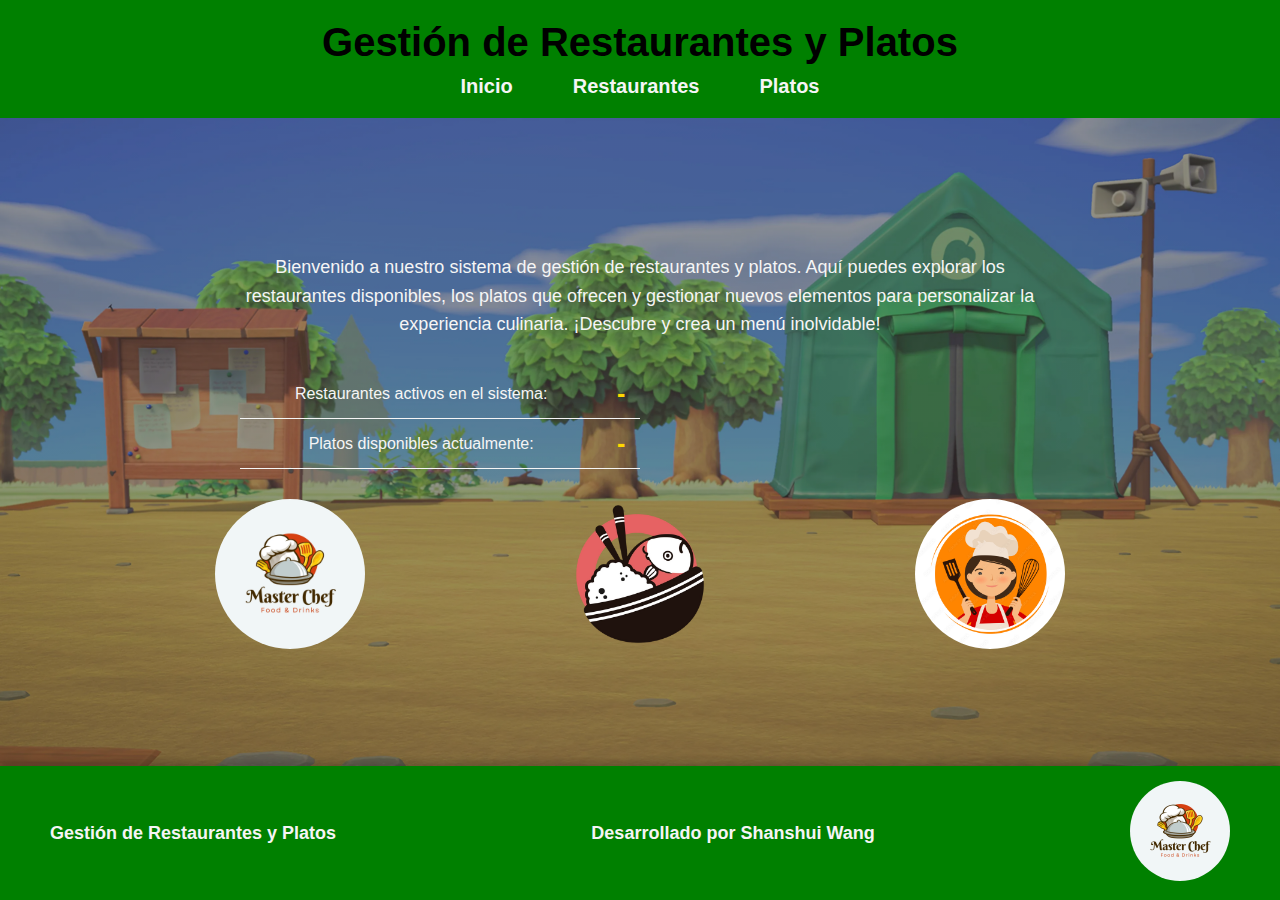
<file: index.html>
<!DOCTYPE html>
<html lang="es">

<head>
    <meta charset="UTF-8">
    <meta name="viewport" content="width=device-width, initial-scale=1.0">
    <title>Inicio</title>
    <link rel="stylesheet" href="./css/main.css">
</head>

<body>
    <div class="grid-container">
        <header>
            <h1 class="titulo">Gestión de Restaurantes y Platos</h1>
            <nav>
                <ul>
                    <li><a href="./index.html">Inicio</a></li>
                    <li><a href="./src/restaurante/listaRestaurantes.html">Restaurantes</a></li>
                    <li><a href="./src/plato/listaPlatos.html">Platos</a></li>
                </ul>
            </nav>
        </header>

        <main>
            <div>
                <p>
                    Bienvenido a nuestro sistema de gestión de restaurantes y platos. Aquí puedes explorar los
                    restaurantes disponibles, los platos que ofrecen
                    y gestionar nuevos elementos para personalizar la experiencia culinaria. ¡Descubre y crea un menú
                    inolvidable!
                </p>
                <table>
                    <tr>
                        <td>Restaurantes activos en el sistema: </td>
                        <td class="numRestaurantes">-</td> <!-- Se calculará dinámicamente desde JSON -->
                    </tr>
                    <tr>
                        <td>Platos disponibles actualmente:</td>
                        <td class="numPlatos">-</td> <!-- Se calculará dinámicamente desde JSON -->
                    </tr>
                </table>
            </div>
            <div class="logos">
                <img class="restauranteLogo" src="./img/logos/logoRestaurant.webp" alt="Logo de un Restaurante"
                    height="200px">
                <img class="platoLogo" src="./img/logos/logoPlato.webp" alt="Logo de un Plato" height="200px">
                <img class="chefLogo" src="./img/logos/logoChef.jpg" alt="Logo de Chef" height="200px">
            </div>
        </main>

        <footer>
            <h2>Gestión de Restaurantes y Platos</h2>
            <h2>Desarrollado por Shanshui Wang</h2>
            <a href="./index.html"><img class="restauranteLogo" src="./img/logos/logoRestaurant.webp"
                    alt="Logo para volver al inicio"></a>
        </footer>
    </div>
</body>

</html>
</file>
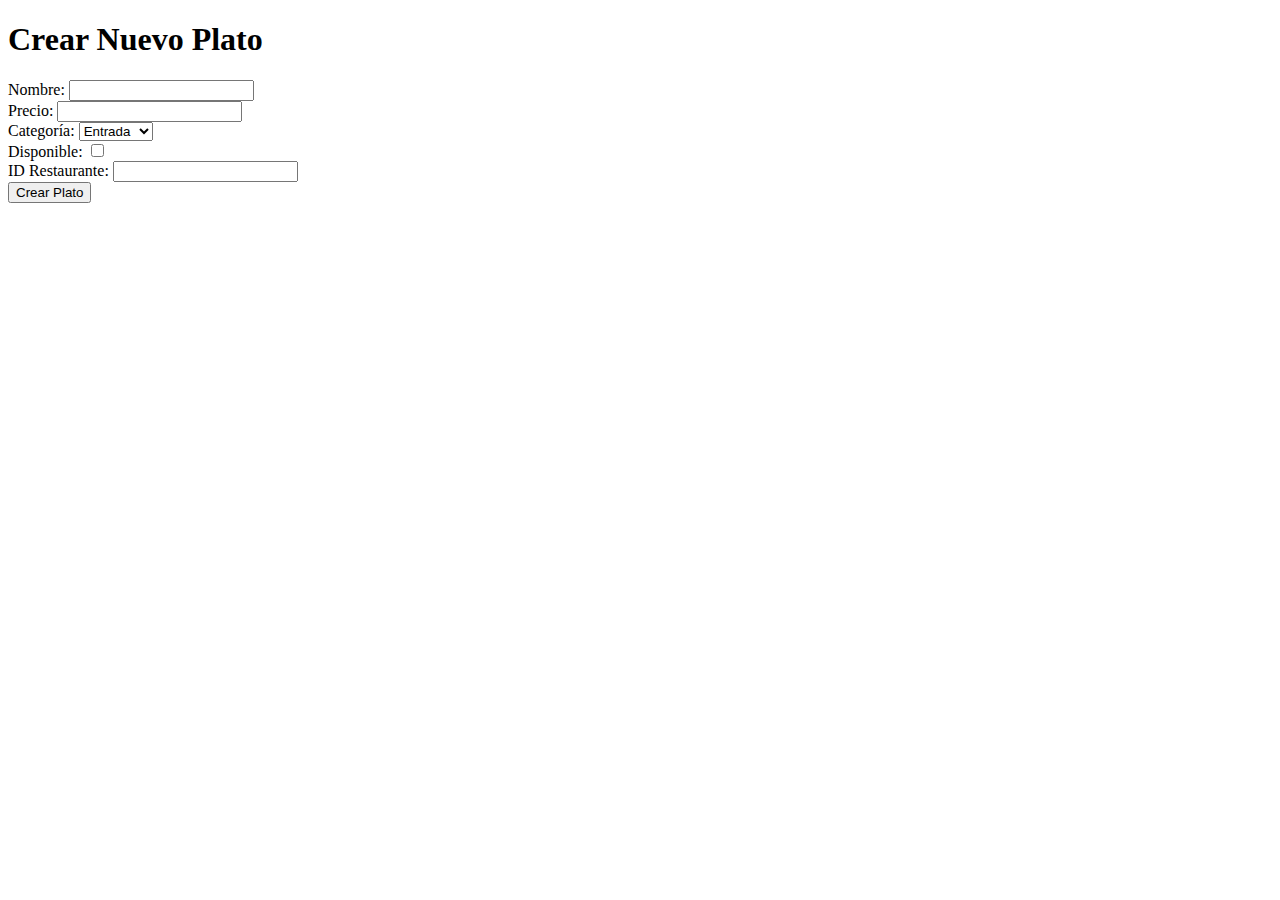
<file: src/Plato/crearPlatos.html>
<!DOCTYPE html>
<html lang="en">

<head>
    <meta charset="UTF-8">
    <title>Crear Plato</title>
</head>

<body>
    <h1>Crear Nuevo Plato</h1>
    <form id="form-crear-plato">
        <label for="nombre">Nombre:</label>
        <input type="text" id="nombre" name="nombre" required><br>

        <label for="precio">Precio:</label>
        <input type="number" id="precio" name="precio" required><br>

        <label for="categoria">Categoría:</label>
        <select id="categoria" name="categoria" required>
            <option value="Entrada">Entrada</option>
            <option value="Principal">Principal</option>
            <option value="Postre">Postre</option>
        </select><br>

        <label for="disponible">Disponible:</label>
        <input type="checkbox" id="disponible" name="disponible"><br>

        <label for="restauranteId">ID Restaurante:</label>
        <input type="number" id="restauranteId" name="restauranteId" required><br>

        <button type="submit">Crear Plato</button>
    </form>

    <script>
        import { PlatoController } from './plato/platoController.js';
        import platos from '../../assets/platos.js';

        const platoController = new PlatoController();
        platoController.cargarPlatos(platos);

        const form = document.getElementById('form-crear-plato');
        form.addEventListener('submit', (event) => {
            event.preventDefault();

            const nombre = document.getElementById('nombre').value;
            const precio = parseFloat(document.getElementById('precio').value);
            const categoria = document.getElementById('categoria').value;
            const disponible = document.getElementById('disponible').checked;
            const restauranteId = parseInt(document.getElementById('restauranteId').value);

            const nuevoPlato = window.crearPlato(nombre, precio, categoria, disponible, restauranteId);

            alert('Plato creado con éxito');
            console.log('Nuevo Plato:', nuevoPlato);
            form.reset();
        });
    </script>
</body>

</html>
</file>
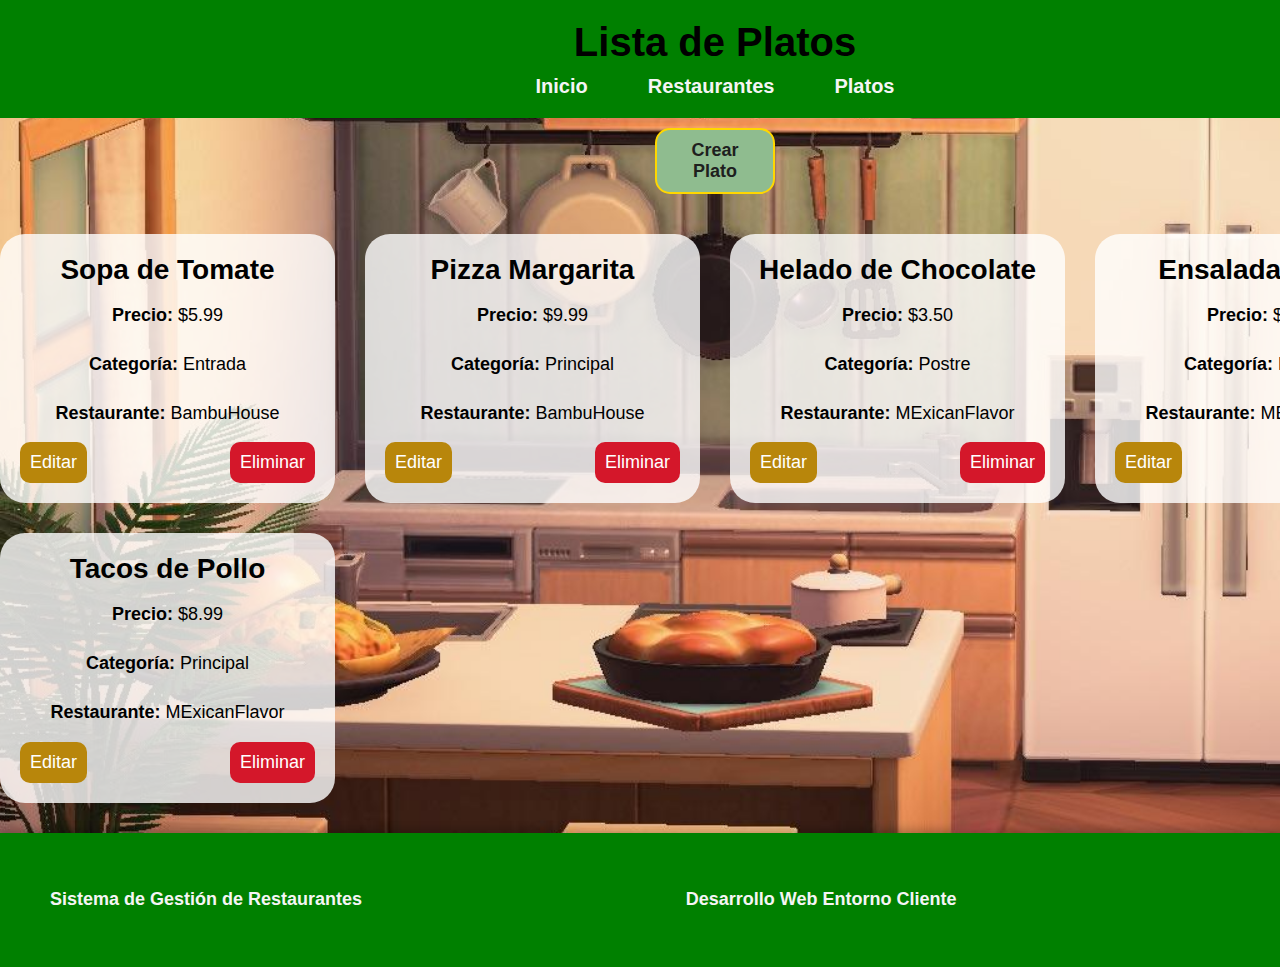
<file: src/Plato/listaPlatos.html>
<!DOCTYPE html>
<html lang="es">

<head>
    <meta charset="UTF-8">
    <meta name="viewport" content="width=device-width, initial-scale=1.0">
    <title>Platos</title>
    <link rel="stylesheet" href="../../css/main.css">
    <link rel="stylesheet" href="./plato.css">
</head>

<body>
    <div class="grid-container">
        <header>
            <h1 class="titulo">Lista de Platos
            </h1>
            <nav>
                <ul>
                    <li><a href="../../index.html">Inicio</a></li>
                    <li><a href="../restaurante/listaRestaurantes.html">Restaurantes</a></li>
                    <li><a href="./listaPlatos.html">Platos</a></li>
                </ul>
            </nav>
        </header>

        <main>
            <button class="create-btn"><a href="./crearPlatos.html">Crear Plato</a></button>
            <div class="platos-list">
                <!-- Aquí se insertará dinámicamente la lista de platos -->
            </div>
        </main>

        <footer>
            <h2>Sistema de Gestión de Restaurantes</h2>
            <h2>Desarrollo Web Entorno Cliente</h2>
            <a href="../../index.html"><img class="restauranteLogo" src="../../img/logos/logoRestaurant.webp"
                    alt="Logo Restaurante"></a>
        </footer>
    </div>
    <script type="module" src="platoController.js"></script>
</body>

</html>
</file>
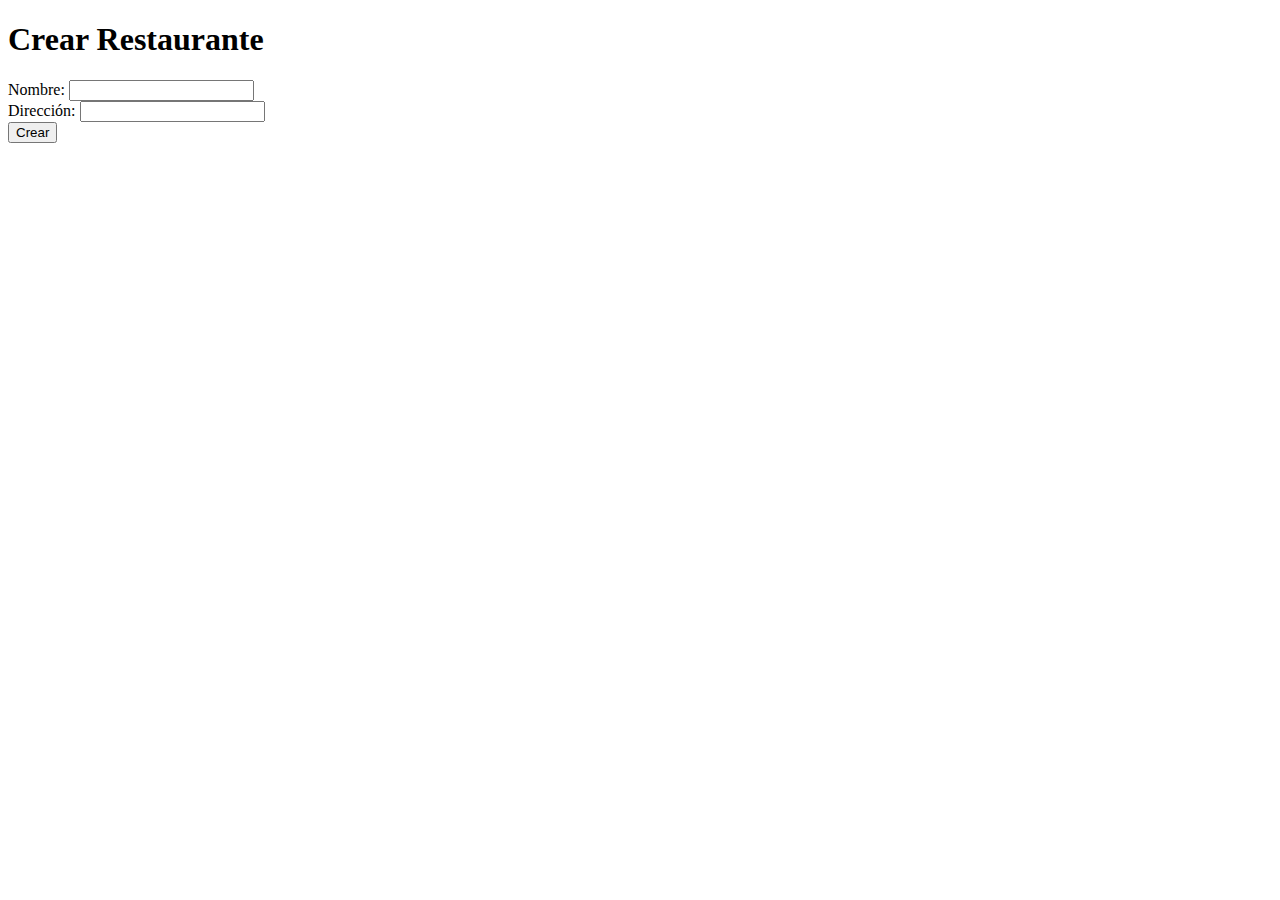
<file: src/Restaurante/crearRestaurante.html>
<!DOCTYPE html>
<html lang="en">

<head>
    <meta charset="UTF-8">
    <meta name="viewport" content="width=device-width, initial-scale=1.0">
    <title>Crear Restaurante</title>
</head>

<body>
    <h1>Crear Restaurante</h1>
    <form id="formulario-crear-restaurante">
        <label for="nombre">Nombre:</label>
        <input type="text" id="nombre" name="nombre" required><br>

        <label for="direccion">Dirección:</label>
        <input type="text" id="direccion" name="direccion" required><br>

        <button type="submit">Crear</button>

    </form>

    <script>
        import { RestauranteController } from './restauranteController.js';
        import restaurantes from '../../asserts/restaurantes.js';

        const RestauranteController = new RestauranteController();
        restauranteController.cargarRestaurantes(restaurantes);

        const formulario = document.getElementById('formulario-crear-restaurante');
        formulario.addEventListener('submit', (event) => {
            event.preventDefault();

            const nombre = document.getElementById('nombre').value;
            const direccion = document.getElementById('direccion').value;

            // Asignar automaticamente en el base de datos
            const nuevoId = restauranteController.listarRestaurantes().length + 1;

            // Crear nuevo restaurante
            const nuevoRestaurante = { id: nuevoId, nombre, direccion, activo: true };
            restauranteController.agregarRestaurante(nuevoRestaurante);

            alert('Restaurante creado con éxito');
            form.reset();
        });
    </script>
</body>

</html>
</file>
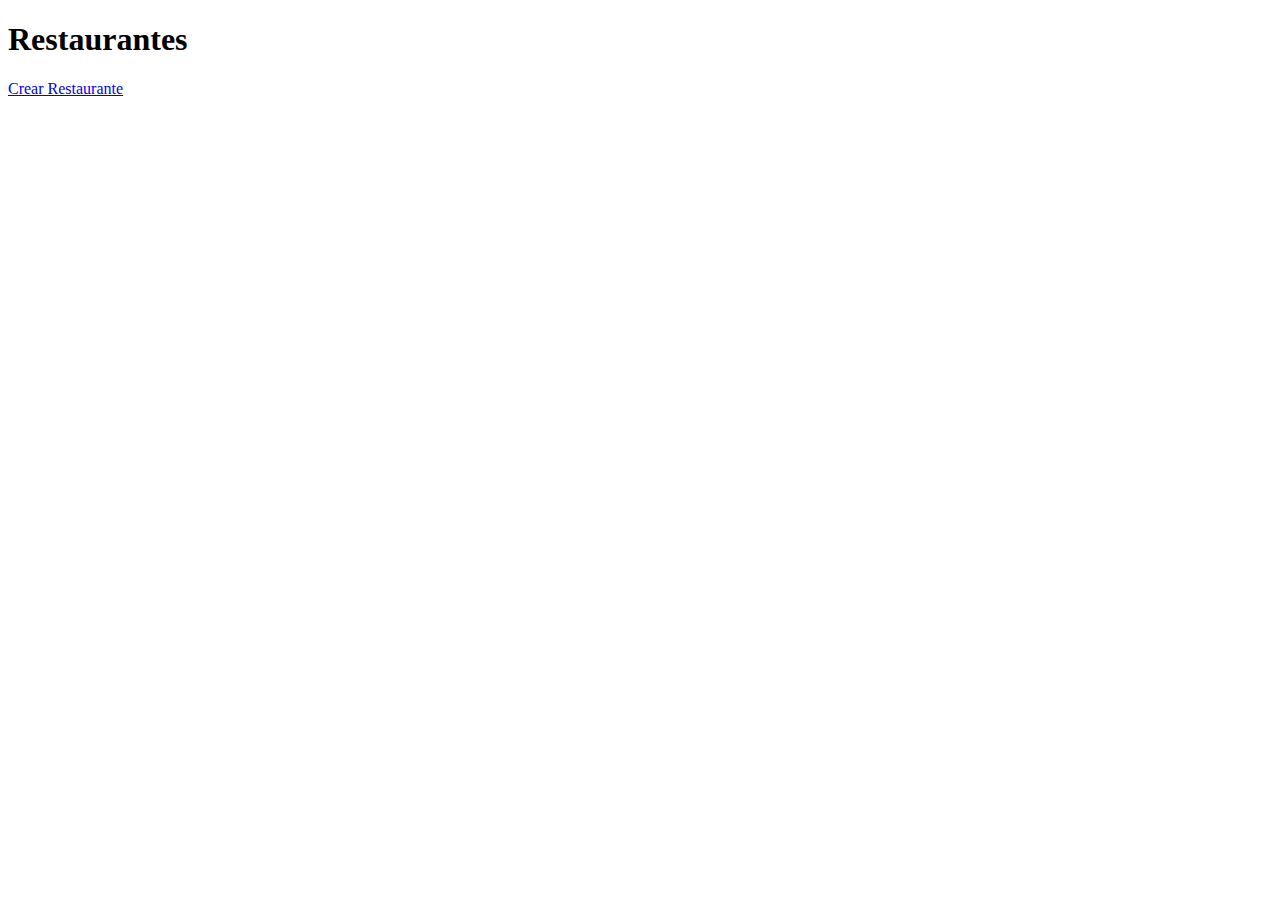
<file: src/Restaurante/listaRestaurantes.html>
<!DOCTYPE html>
<html lang="es">

<head>
    <meta charset="UTF-8">
    <meta name="viewport" content="width=device-width, initial-scale=1.0">
    <title>Lista de Restaurantes</title>
</head>

<body>
    <h1>Restaurantes</h1>
    <a href="crearRestaurante.html">Crear Restaurante</a>
    <ul id="lista-restaurantes"></ul>
    <script type="module">
        import { RestauranteController } from './restauranteController.js';

        const controller = new RestauranteController();
        await controller.cargarDatosIniciales();
        const restaurantes = controller.obtenerRestaurantes();
        const lista = document.getElementById('lista-restaurantes');

        restaurantes.forEach(restaurante => {
            const item = document.createElement('li');
            item.textContent = `${restaurante.nombre} - ${restaurante.direccion}`;
            lista.appendChild(item);
        });
    </script>
</body>

</html>
</file>
<file: css/main.css>
/* Estilo General */
body {
    margin: 0;
    padding: 0;
    font-family: 'Arial', sans-serif;
    background-color: #f5deb3;

}

.grid-container {
    display: grid;
    grid-template-rows: auto 1fr auto;
    height: 100vh;
}

/* HEADER */
header {
    grid-row: 1 / 2;
    background-color: green;
    padding: 20px 0;
    text-align: center;
    color: black;
    box-shadow: 0 4px 8px rgba(0, 0, 0, 0.2);
}

header .titulo {
    font-size: 40px;
    margin: 0;
}

nav {
    margin-top: 10px;
}

nav ul {
    padding: 0;
    margin: 0;
    list-style: none;
    display: flex;
    justify-content: center;
    gap: 20px;
}

nav li {
    display: inline;
}

nav a {
    text-decoration: none;
    color: whitesmoke;
    font-weight: bold;
    font-size: 20px;
    padding: 10px 20px;
    transition: background-color 0.3s ease;
}

nav a:hover {
    background-color: #FFD700;
    color: #1E201E;
    border-radius: 10px;
}

/* MAIN */
main {
    /* no me funciona tuve que buscar otra forma  background-color: rgba(0, 0, 0, 0.4); */
    grid-row: 2 / 3;
    background-image: linear-gradient(rgba(0, 0, 0, 0.4), rgba(0, 0, 0, 0.4)),
        url(../img/fondo.webp);
    background-size: cover;
    padding: 50px;
    display: flex;
    flex-direction: column;
    align-items: center;
    justify-content: center;
    text-align: center;
    color: whitesmoke;
}


main p {
    font-size: 18px;
    line-height: 1.6;
    margin-bottom: 30px;
    max-width: 800px;


}

main table {
    width: 50%;
    border-collapse: collapse;
    margin-top: 20px;
}

main td {
    padding: 10px;
    border-bottom: 1px solid whitesmoke;
}

.numRestaurantes,
.numPlatos {
    font-size: 25px;
    font-weight: bold;
    color: gold;
}

.logos {
    display: flex;
    justify-content: center;
    gap: 200px;
    margin-top: 30px;

}

.logos img {
    height: 150px;
    transition: transform 0.3s ease;
    border-radius: 50%;
}

.logos img:hover {
    transform: scale(1.1);
}

.restauranteLogo {
    transition: transform 0.3s ease;
    border-radius: 50%;
}
    /* FOOTER */
    footer {
        grid-row: 3 / 4;
        background-color: green;
        padding: 15px 50px;
        display: flex;
        justify-content: space-between;
        align-items: center;
        color: whitesmoke;
        box-shadow: 0 -4px 8px rgba(0, 0, 0, 0.2);
    }

    footer h2 {
        margin: 0;
        font-size: 18px;
    }

    footer a img {
        width: 100px;
        transition: transform 0.3s ease;
    }

    footer a img:hover {
        transform: scale(1.2);
    }
</file>
<file: src/Plato/plato.css>
/* Estilos generales */
main {
    flex-direction: column;
    padding: 10px 0;
    color: whitesmoke;
    background-image: url('../../img/paraPlatos/Cocina2.jpg');
    background-size: cover;
    background-attachment: fixed;
}

main h1 {
    text-align: center;
    font-weight: lighter;
}

/* Botón de creación */
.create-btn {
    margin: auto;
    width: 120px;
    padding: 10px;
    margin-bottom: 20px;
    border: 2px solid gold;
    border-radius: 15px;
    background-color: darkseagreen;
}

.create-btn a {
    text-decoration: none;
    font-size: 18px;
    color: #1E201E;
    font-weight: bold;
}

/* Lista de elementos (Platos o Restaurantes) */
.platos-list {
    display: grid;
    grid-template-columns: repeat(4, auto);
    justify-content: center;
    gap: 30px;
    margin: 20px 0;
    color: black;
}

/* Tarjeta */
.card {
    background-color: rgba(255, 255, 255, 0.8);
    border-radius: 25px;
    width: 295px;
    padding: 20px;
    display: flex;
    flex-direction: column;
    gap: 10px;
    transition: transform 0.2s;
}

.card:hover {
    transform: scale(1.05);
    background-color: rgba(255, 255, 255);
}

.card h2 {
    text-align: center;
    font-size: 28px;
    margin: 0;
}

.card p {
    margin: 5px 0;
}

/* Botones dentro de la tarjeta */
.card .btn-container {
    display: flex;
    justify-content: space-between;
}

.card button {
    padding: 10px;
    border: none;
    border-radius: 10px;
    cursor: pointer;
    font-size: 18px;
}

.card .edit-btn {
    background-color: darkgoldenrod;
}

.card a {
    color: white;
    text-decoration: none;
}

.card .edit-btn:hover {
    background-color: rgba(215, 179, 88, 0.844);
}

.card .delete-btn {
    background-color: #d4172a;
    color: white;
}


.card .delete-btn:hover {
    background-color: rgba(167, 29, 42, 0.844);
}

/* Formulario para crear o editar */
.create-form {
    margin: auto;
    display: flex;
    flex-direction: column;
    width: 25%;
    background-color: rgb(210, 210, 210);
    border: 2px solid gold;
    border-radius: 25px;
    padding: 20px 20px 0 20px;
    color: #1E201E;
}

.create-form div {
    padding: 10px;
    display: flex;
    align-items: center;
    gap: 10px;
}

.create-form label {
    font-weight: bold;
}

.create-form input,
select,
option {
    border: 1px solid gold;
    border-radius: 10px;
    padding: 7.5px;
    color: #1E201E;
    font-weight: bold;
    outline: none;
}

.create-form input[type=number] {
    width: 100px;
}

.create-form button {
    margin-top: 20px;
}
</file>
